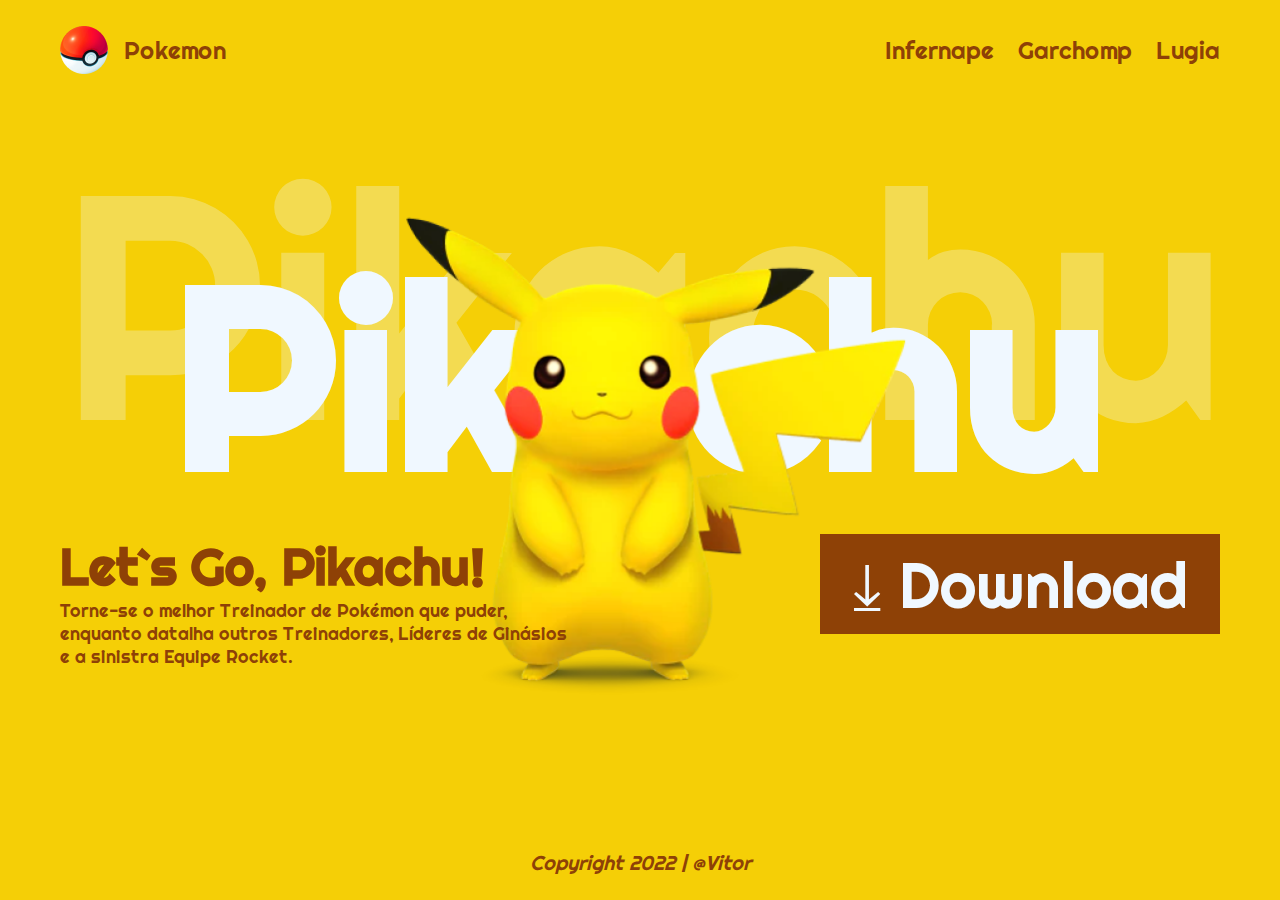
<file: index.html>
<!DOCTYPE html>
<html lang="pt-BR">
<head>
   <meta charset="UTF-8">
   <meta name="viewport" content="width=device-width, initial-scale=1.0">
   <link rel="preconnect" href="https://fonts.googleapis.com">
   <link rel="preconnect" href="https://fonts.gstatic.com" crossorigin>
   <link href="https://fonts.googleapis.com/css2?family=Righteous&display=swap" rel="stylesheet">
   <link rel="stylesheet" href="./style.css">
   <title>Let`s Go Pikachu</title>
</head>
<body>
   <header>
       <a href="">
           <img src="./img/poke-bola.png" alt="">
           <span>Pokemon</span>
       </a>
       <div>
        <a href="./Mamaco.html">Infernape</a>
        <a href="./Garchomp.html">Garchomp</a>
        <a href="./Lugia.html">Lugia</a>
       </div>
   </header>
   <main>
       <div class="title">
           <h1>Pikachu</h1>
           <span>Pikachu</span>
       </div>
       <div class="container">
           <div>
               <h2>
                   Let`s Go, Pikachu!
               </h2>
               <p>Torne-se o melhor Treinador de Pokémon que puder, enquanto datalha outros Treinadores, Líderes de Ginásios e a sinistra Equipe Rocket.</p>
           </div>
           <div class="action">
               <a href="">
                   &#10515; Download
               </a>
           </div>
       </div>
   </main>
   <footer>
       <p>Copyright 2022 | @Vitor</p>
   </footer>
   <img src="./img/pikachu.png" alt="pikachu" class="pikachu-img">
</body>
</html>
</file>
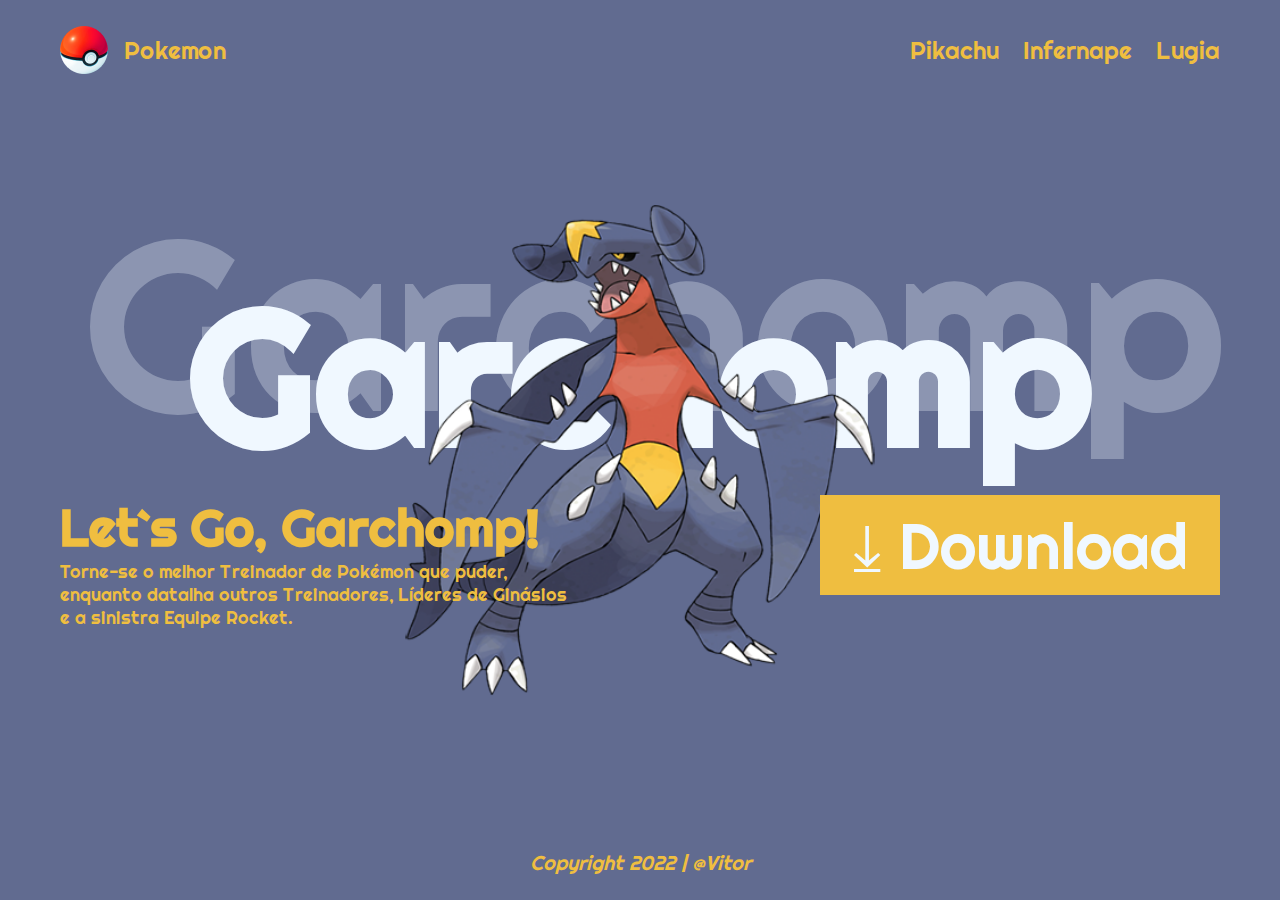
<file: Garchomp.html>
<!DOCTYPE html>
<html lang="pt-BR">
<head>
   <meta charset="UTF-8">
   <meta name="viewport" content="width=device-width, initial-scale=1.0">
   <link rel="preconnect" href="https://fonts.googleapis.com">
   <link rel="preconnect" href="https://fonts.gstatic.com" crossorigin>
   <link href="https://fonts.googleapis.com/css2?family=Righteous&display=swap" rel="stylesheet">
   <link rel="stylesheet" href="./Garchomp.css">
   <title>Let`s Go Garchomp</title>
</head>
<body>
   <header>
       <a href="">
           <img src="./img/poke-bola.png" alt="">
           <span>Pokemon</span>
       </a>
       <div>
        <a href="./index.html">Pikachu</a>
        <a href="./Mamaco.html">Infernape</a>
        <a href="./Lugia.html">Lugia</a>
       </div>
   </header>
   <main>
       <div class="title">
           <h1>Garchomp</h1>
           <span>Garchomp</span>
       </div>
       <div class="container">
           <div>
               <h2>
                   Let`s Go, Garchomp!
               </h2>
               <p>Torne-se o melhor Treinador de Pokémon que puder, enquanto datalha outros Treinadores, Líderes de Ginásios e a sinistra Equipe Rocket.</p>
           </div>
           <div class="action">
               <a href="">
                   &#10515; Download
               </a>
           </div>
       </div>
   </main>
   <footer>
       <p>Copyright 2022 | @Vitor</p>
   </footer>
   <img src="./img/445.png" alt="Garchomp" class="garchomp-img">
</body>
</html>
</file>
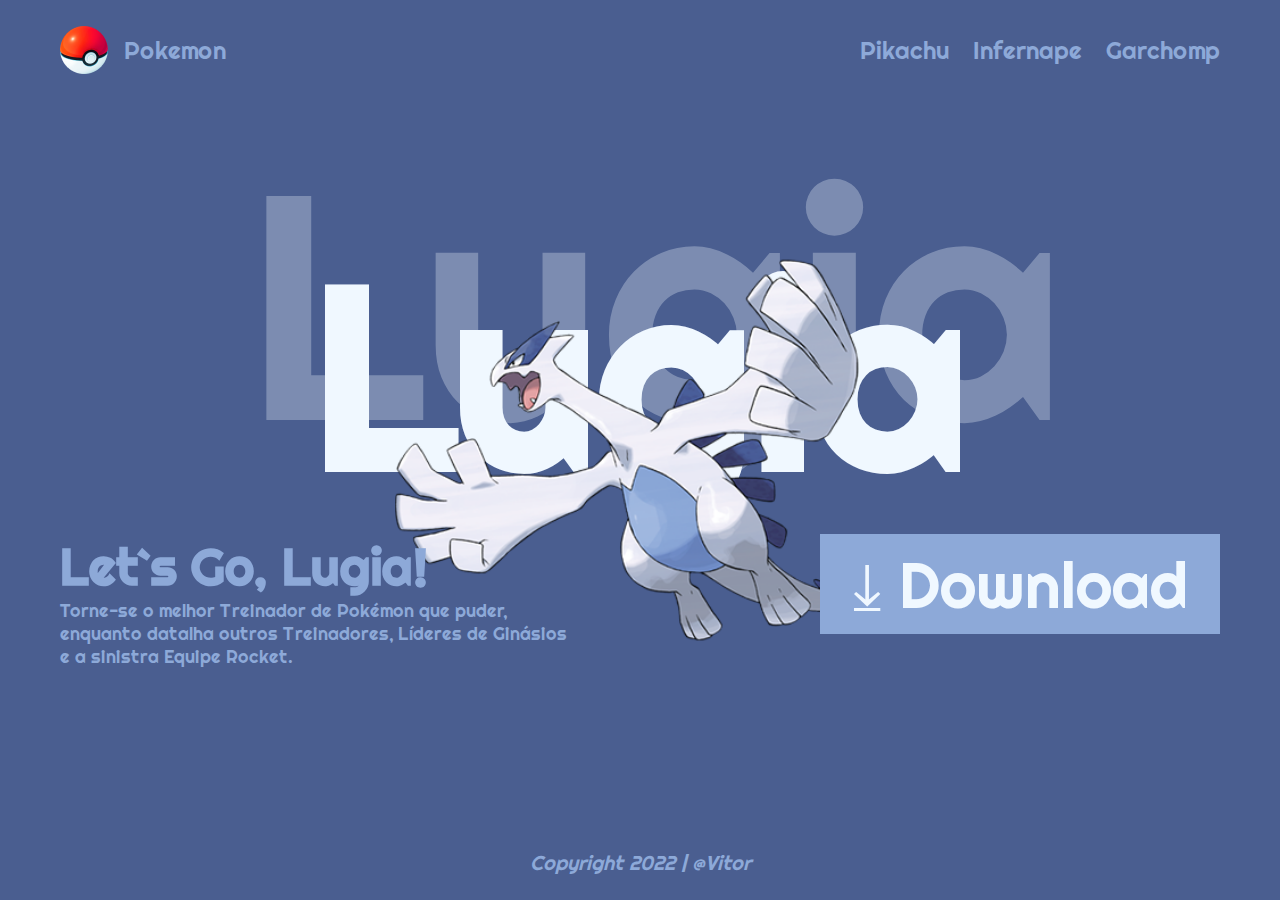
<file: Lugia.html>
<!DOCTYPE html>
<html lang="pt-BR">
<head>
   <meta charset="UTF-8">
   <meta name="viewport" content="width=device-width, initial-scale=1.0">
   <link rel="preconnect" href="https://fonts.googleapis.com">
   <link rel="preconnect" href="https://fonts.gstatic.com" crossorigin>
   <link href="https://fonts.googleapis.com/css2?family=Righteous&display=swap" rel="stylesheet">
   <link rel="stylesheet" href="./Lugia.css">
   <title>Let`s Go Lugia</title>
</head>
<body>
   <header>
       <a href="">
           <img src="./img/poke-bola.png" alt="">
           <span>Pokemon</span>
       </a>
       <div>
        <a href="./index.html">Pikachu</a>
        <a href="./Mamaco.html">Infernape</a>
        <a href="./Garchomp.html">Garchomp</a>
       </div>
   </header>
   <main>
       <div class="title">
           <h1>Lugia</h1>
           <span>Lugia</span>
       </div>
       <div class="container">
           <div>
               <h2>
                   Let`s Go, Lugia!
               </h2>
               <p>Torne-se o melhor Treinador de Pokémon que puder, enquanto datalha outros Treinadores, Líderes de Ginásios e a sinistra Equipe Rocket.</p>
           </div>
           <div class="action">
               <a href="">
                   &#10515; Download
               </a>
           </div>
       </div>
   </main>
   <footer>
       <p>Copyright 2022 | @Vitor</p>
   </footer>
   <img src="./img/lugia.png" alt="Lugia" class="lugia-img">
</body>
</html>
</file>
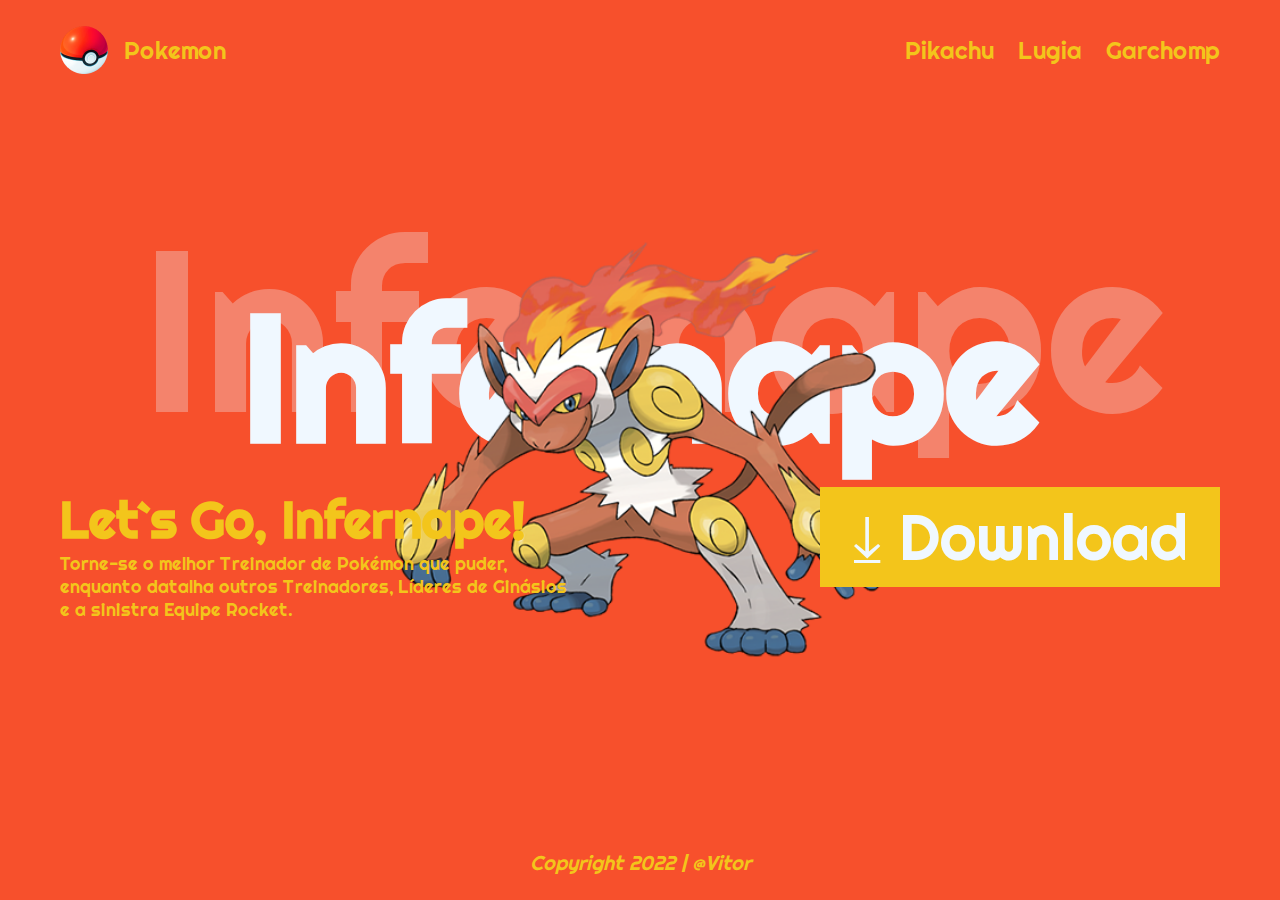
<file: Mamaco.html>
<!DOCTYPE html>
<html lang="pt-BR">
<head>
   <meta charset="UTF-8">
   <meta name="viewport" content="width=device-width, initial-scale=1.0">
   <link rel="preconnect" href="https://fonts.googleapis.com">
   <link rel="preconnect" href="https://fonts.gstatic.com" crossorigin>
   <link href="https://fonts.googleapis.com/css2?family=Righteous&display=swap" rel="stylesheet">
   <link rel="stylesheet" href="./mamaco.css">
   <title>Let`s Go Pikachu</title>
</head>
<body>
   <header>
       <a href="">
           <img src="./img/poke-bola.png" alt="">
           <span>Pokemon</span>
       </a>
       <div>
        <a href="./index.html">Pikachu</a>
        <a href="./Lugia.html">Lugia</a>
        <a href="./Garchomp.html">Garchomp</a>
       </div>
   </header>
   <main>
       <div class="title">
           <h1>Infernape</h1>
           <span>Infernape</span>
       </div>
       <div class="container">
           <div>
               <h2>
                   Let`s Go, Infernape!
               </h2>
               <p>Torne-se o melhor Treinador de Pokémon que puder, enquanto datalha outros Treinadores, Líderes de Ginásios e a sinistra Equipe Rocket.</p>
           </div>
           <div class="action">
               <a href="">
                   &#10515; Download
               </a>
           </div>
       </div>
   </main>
   <footer>
       <p>Copyright 2022 | @Vitor</p>
   </footer>
   <img src="./img/infernape.png" alt="infernape" class="infernape-img">
</body>
</html>
</file>
<file: style.css>
*{
    margin: 0;
    padding: 0;
    box-sizing: border-box;
 }
 
 :root{
    --primary-color: #f5cf06;
    --secondary-color: #8e4106;
 }
 
 a{
    text-decoration: none;
 }
 
 body{
    height: 100vh;
    background-color:  var(--primary-color);
    display: flex;
    flex-direction: column;
    padding-inline: 60px;
    font-family: "Righteous", sans-serif;
 }
 header{
    height: 100px;
    display: flex;
    justify-content: space-between;
 }
 header div{
    display: flex;
    gap: 24px;
 }
 header a{
    display: flex;
    align-items: center;
    gap: 16px;
    height: 100%;
    font-size: 24px;
    color: var(--secondary-color);
    z-index: 1;
 }
 
 main{
    flex-grow: 1;
    display: flex;
    flex-direction: column;
    justify-content: center;
 }
 
 .title{
    color: aliceblue;
    position: relative;
 }
 
 .title h1{
    font-size: 20vw;
    text-align: center;
 }
 
 .title span{
    font-size: 25vw;
    text-align: center;
    position: absolute;
    top: -35%;
    left: 0;
    opacity: 0.3;
 }
 
 .container{
    height: 200px;
    display: flex;
 }
 
 .container div{
    width: 50%;
    z-index: 1;  
   
 }
 
 .container h2{
    font-size: 4vw; 
    color: var(--secondary-color) 
 }
 .container p{
    font-size: 1.4vw;
    width: 40vw;
    color: var(--secondary-color);
 }
 
 .action a{
    display: flex;
    justify-content: center;
    align-items: center;
    height: 100px;
    width: 400px;
    background-color: var(--secondary-color);
    color: aliceblue;
    font-size: 64px;
 }
 
 .action{
    display: flex;
    justify-content: end;
 }
 
 footer{
 
    height: 50px;
    text-align: center;
    color: var(--secondary-color);
    font-style: italic;
    align-items: center;
    justify-content: center;
    font-size: 20px;
 }
 .pikachu-img{
    position:absolute;
    top: 50%;
    left: 50%;
    transform: translate(-50%, -50%);
    height: 60vh;
 }

 /* TABLET */
@media (max-width: 960px) {
   body {
      padding-inline: 32px;
      padding-bottom: 32px;
   }
 
   main {
      justify-content: space-between;
   }
 
   .container {
      flex-direction: column;
      height: auto;
      align-items: center;
      gap: 16px;
   }
   
   .container div {
      width: 80%;
      text-align: center;
      display: flex;
      flex-direction: column;
      align-self: center;
      gap: 16px;
   }
   
   .container p{
      width: 100%;
   }
 
   .action {
      align-items: center;
      justify-content: center;
   }
   footer {
      display: none;
   }
 
   .pikachu-image{
      height: 50vh;
   }
 }
 
 @media (max-width:640px){
   header div{
      display: none;
   }
 
   .title span {
      left: 50%;
      transform: translateX(-50%);
   }
 
   .container h2{
      font-size: 36px;
   }
 
   .container p{
      display: none;
   }
   .action a{
      width: 100%;
   }
 }
</file>
<file: Garchomp.css>
*{
    margin: 0;
    padding: 0;
    box-sizing: border-box;
 }
 
 :root{
    --primary-color: #616b90;
    --secondary-color: #efbe40;
 }
 
 a{
    text-decoration: none;
 }
 
 body{
    height: 100vh;
    background-color:  var(--primary-color);
    display: flex;
    flex-direction: column;
    padding-inline: 60px;
    font-family: "Righteous", sans-serif;
 }
 header{
    height: 100px;
    display: flex;
    justify-content: space-between;
 }
 header div{
    display: flex;
    gap: 24px;
 }
 header a{
    display: flex;
    align-items: center;
    gap: 16px;
    height: 100%;
    font-size: 24px;
    color: var(--secondary-color);
    z-index: 1;
 }
 
 main{
    flex-grow: 1;
    display: flex;
    flex-direction: column;
    justify-content: center;
 }
 
 .title{
    color: aliceblue;
    position: relative;
 }
 
 .title h1{
    font-size: 15vw;
    text-align: center;
 }
 
 .title span{
    font-size: 19vw;
    text-align: center;
    position: absolute;
    top: -35%;
    left: 2%;
    opacity: 0.3;
 }
 
 .container{
    height: 200px;
    display: flex;
 }
 
 .container div{
    width: 50%;
    z-index: 1;  
   
 }
 
 .container h2{
    font-size: 4vw; 
    color: var(--secondary-color) 
 }
 .container p{
    font-size: 1.4vw;
    width: 40vw;
    color: var(--secondary-color);
 }
 
 .action a{
    display: flex;
    justify-content: center;
    align-items: center;
    height: 100px;
    width: 400px;
    background-color: var(--secondary-color);
    color: aliceblue;
    font-size: 64px;
 }
 
 .action{
    display: flex;
    justify-content: end;
 }
 
 footer{
 
    height: 50px;
    text-align: center;
    color: var(--secondary-color);
    font-style: italic;
    align-items: center;
    justify-content: center;
    font-size: 20px;
 }
 .garchomp-img{
    position:absolute;
    top: 50%;
    left: 50%;
    transform: translate(-50%, -50%);
    height: 60vh;
 }
</file>
<file: Lugia.css>
*{
    margin: 0;
    padding: 0;
    box-sizing: border-box;
 }
 
 :root{
    --primary-color: #4A5E90;
    --secondary-color: #8da9d8;
 }
 
 a{
    text-decoration: none;
 }
 
 body{
    height: 100vh;
    background-color:  var(--primary-color);
    display: flex;
    flex-direction: column;
    padding-inline: 60px;
    font-family: "Righteous", sans-serif;
 }
 header{
    height: 100px;
    display: flex;
    justify-content: space-between;
 }
 header div{
    display: flex;
    gap: 24px;
 }
 header a{
    display: flex;
    align-items: center;
    gap: 16px;
    height: 100%;
    font-size: 24px;
    color: var(--secondary-color);
    z-index: 1;
 }
 
 main{
    flex-grow: 1;
    display: flex;
    flex-direction: column;
    justify-content: center;
 }
 
 .title{
    color: aliceblue;
    position: relative;
 }
 
 .title h1{
    font-size: 20vw;
    text-align: center;
 }
 
 .title span{
    font-size: 25vw;
    text-align: center;
    position: absolute;
    top: -35%;
    left: 16%;
    opacity: 0.3;
 }
 
 .container{
    height: 200px;
    display: flex;
 }
 
 .container div{
    width: 50%;
    z-index: 1;  
   
 }
 
 .container h2{
    font-size: 4vw; 
    color: var(--secondary-color) 
 }
 .container p{
    font-size: 1.4vw;
    width: 40vw;
    color: var(--secondary-color);
 }
 
 .action a{
    display: flex;
    justify-content: center;
    align-items: center;
    height: 100px;
    width: 400px;
    background-color: var(--secondary-color);
    color: aliceblue;
    font-size: 64px;
 }
 
 .action{
    display: flex;
    justify-content: end;
 }
 
 footer{
 
    height: 50px;
    text-align: center;
    color: var(--secondary-color);
    font-style: italic;
    align-items: center;
    justify-content: center;
    font-size: 20px;
 }
 .lugia-img{
    position:absolute;
    top: 50%;
    left: 50%;
    transform: translate(-50%, -50%);
    height: 60vh;
 }
</file>
<file: mamaco.css>
*{
    margin: 0;
    padding: 0;
    box-sizing: border-box;
 }
 
 :root{
    --primary-color: #f7502c;
    --secondary-color: #f3c51b;
 }
 
 a{
    text-decoration: none;
 }
 
 body{
    height: 100vh;
    background-color:  var(--primary-color);
    display: flex;
    flex-direction: column;
    padding-inline: 60px;
    font-family: "Righteous", sans-serif;
 }
 header{
    height: 100px;
    display: flex;
    justify-content: space-between;
 }
 header div{
    display: flex;
    gap: 24px;
 }
 header a{
    display: flex;
    align-items: center;
    gap: 16px;
    height: 100%;
    font-size: 24px;
    color: var(--secondary-color);
    z-index: 1;
 }
 
 main{
    flex-grow: 1;
    display: flex;
    flex-direction: column;
    justify-content: center;
 }
 
 .title{
    color: aliceblue;
    position: relative;
 }
 
 .title h1{
    font-size: 14vw;
    text-align: center;
 }
 
 .title span{
    font-size: 18vw;
    text-align: center;
    position: absolute;
    top: -35%;
    left: 7%;
    opacity: 0.3;
 }
 
 .container{
    height: 200px;
    display: flex;
 }
 
 .container div{
    width: 50%;
    z-index: 1;  
   
 }
 
 .container h2{
    font-size: 4vw; 
    color: var(--secondary-color) 
 }
 .container p{
    font-size: 1.4vw;
    width: 40vw;
    color: var(--secondary-color);
 }
 
 .action a{
    display: flex;
    justify-content: center;
    align-items: center;
    height: 100px;
    width: 400px;
    background-color: var(--secondary-color);
    color: aliceblue;
    font-size: 64px;
 }
 
 .action{
    display: flex;
    justify-content: end;
 }
 
 footer{
 
    height: 50px;
    text-align: center;
    color: var(--secondary-color);
    font-style: italic;
    align-items: center;
    justify-content: center;
    font-size: 20px;
 }
 .infernape-img{
    position:absolute;
    top: 50%;
    left: 50%;
    transform: translate(-50%, -50%);
    height: 60vh;
 }
</file>
